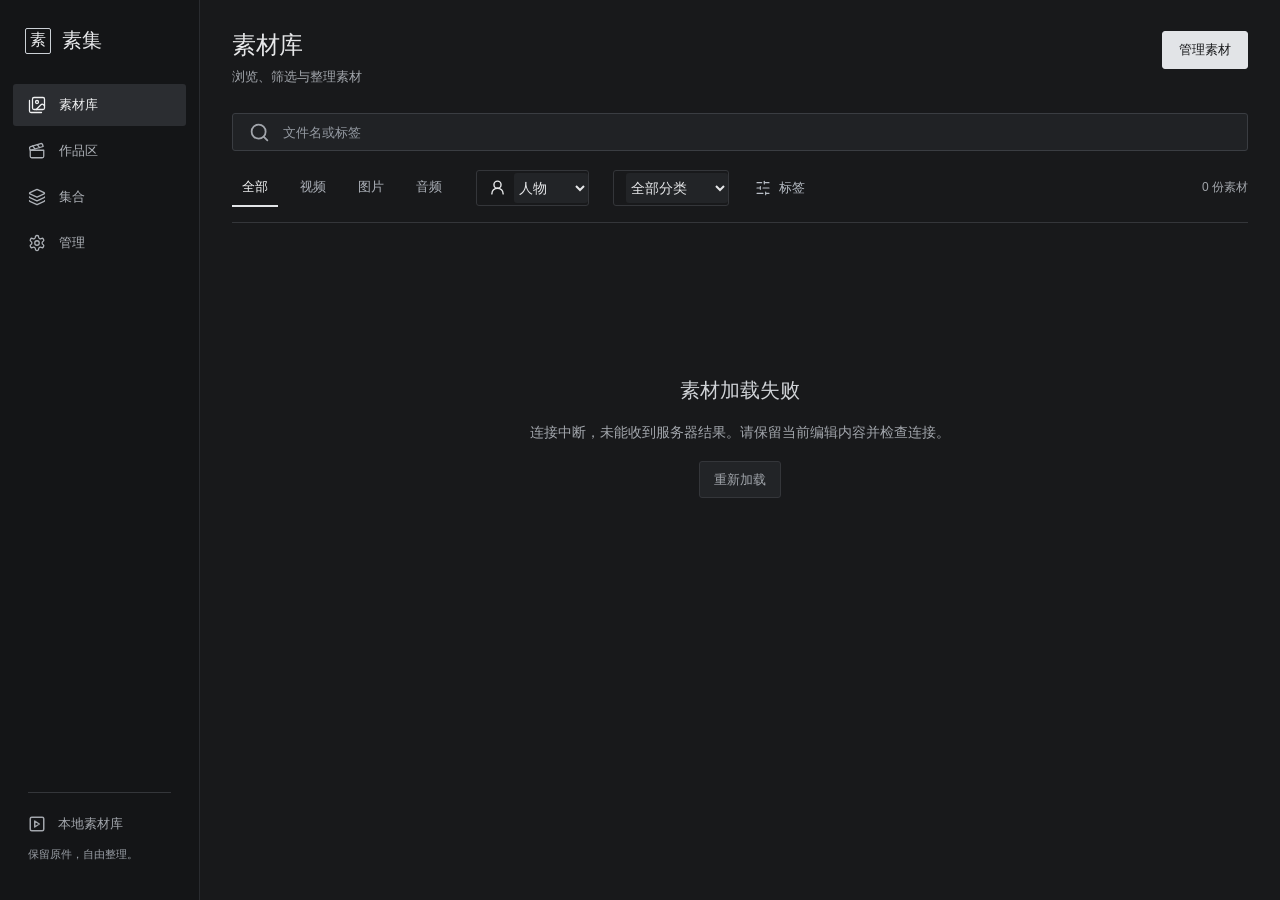
<file: index.html>
<!doctype html><html lang="zh-CN"><head><meta charset="UTF-8"/><meta name="viewport" content="width=device-width, initial-scale=1.0"/><meta name="theme-color" content="#18191b"/><link rel="icon" href="data:image/svg+xml,%3Csvg xmlns=%27http://www.w3.org/2000/svg%27 viewBox=%270 0 32 32%27%3E%3Crect width=%2732%27 height=%2732%27 rx=%273%27 fill=%27%23292c31%27/%3E%3Ctext x=%2716%27 y=%2723%27 text-anchor=%27middle%27 font-size=%2722%27 fill=%27white%27%3E素%3C/text%3E%3C/svg%3E"/><title>素集 · 素材管理</title>  <script type="module" crossorigin src="./assets/index-CAxqO_LX.js"></script>
  <link rel="stylesheet" crossorigin href="./assets/index-D4gaFwZ_.css">
</head><body><div id="root"></div><script src="./runtime-config.js"></script></body></html>
</file>
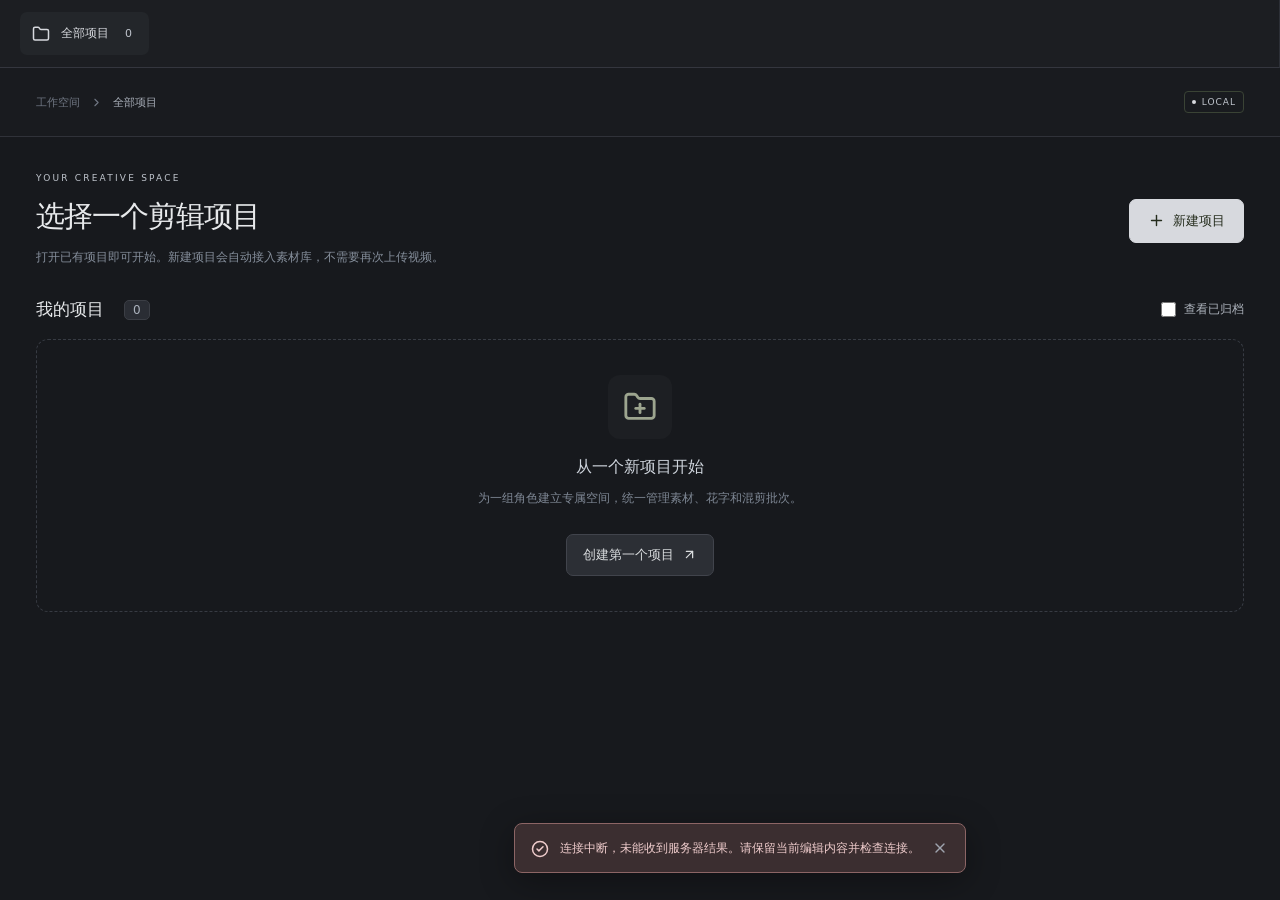
<file: mix/index.html>
<!doctype html>
<html lang="zh-CN">
  <head>
    <meta charset="UTF-8" />
    <meta name="viewport" content="width=device-width,initial-scale=1" />
    <meta name="theme-color" content="#17191d" />
    <title>映序 Character Cut · 角色混剪工作台</title>
    <meta name="description" content="本地角色素材、花字与批量混剪工作台" />
    <script type="module" crossorigin src="./assets/index-PxdnSHk9.js"></script>
    <link rel="stylesheet" crossorigin href="./assets/index-Csj8sMUI.css">
  </head>
  <body>
    <div id="root"></div>
    <script src="../runtime-config.js"></script>
  </body>
</html>
</file>
<file: assets/index-D4gaFwZ_.css>
:root{font-family:Inter,-apple-system,BlinkMacSystemFont,PingFang SC,Microsoft YaHei,sans-serif;color:#e6e7e9;background:#222427;font-synthesis:none;--accent:#e2e4e7;--muted:#a2a6ac;--border:#34363a;--sidebar:#141517}*{box-sizing:border-box}body{margin:0}button,input,select,textarea{font:inherit;font-size:14px}button,a,input,select,textarea{-webkit-tap-highlight-color:transparent}button{cursor:pointer}button:disabled{cursor:not-allowed;opacity:.45}a{color:inherit;text-decoration:none}button{color:inherit}button,select,input,textarea{outline-offset:4px}button:focus-visible,a:focus-visible{outline:2px solid var(--accent)}button{transition:background .16s,color .16s}button svg{flex-shrink:0;stroke-width:1.7}input,select,textarea{border:1px solid var(--border);border-radius:3px;background:#222427;padding:9px 11px;color:#e6e7e9}input:focus,textarea:focus,select:focus{outline:2px solid #92979e;outline-offset:1px}input:disabled,textarea:disabled{background:#202225;opacity:.6}h1,h2,h3,p{margin:0}.app-shell{min-height:100vh}.sidebar{width:200px;position:fixed;inset:0 auto 0 0;background:var(--sidebar);border-right:1px solid #292b2f;display:flex;flex-direction:column;padding:27px 13px;z-index:2}.brand{display:flex;align-items:center;gap:13px;font-size:24px;font-weight:650;letter-spacing:1px;padding:0 15px 32px}.brand span{display:grid;place-items:center;background:var(--accent);color:#222427;border-radius:3px;width:39px;height:39px;font-size:25px}.sidebar nav{display:grid;gap:8px}.nav-item{border:0;background:none;display:flex;align-items:center;text-align:left;gap:13px;padding:12px 15px;border-radius:3px;font-size:15px;font-weight:500;width:100%;color:#aeb2b8}.nav-item svg{width:21px;height:21px}.nav-item:hover{background:#303236}.nav-item.active{background:#2b2d31;color:#f1f2f3;font-weight:600}.sidebar-foot{margin-top:auto;padding:22px 15px 8px;color:#a2a6ac}.sidebar-foot>div{display:flex;gap:12px;align-items:center;font-size:13px;border-top:1px solid #34363a;padding-top:22px}.sidebar-foot p{font-size:11px;margin-top:12px;color:#9a9fa6;line-height:1.8}.main{margin-left:200px;padding:30px 32px 60px;max-width:1950px}.page-heading{display:flex;justify-content:space-between;align-items:flex-start;margin-bottom:27px;gap:20px}h1{font-size:24px;line-height:1.25;letter-spacing:-.4px;font-weight:650}.page-heading p{margin-top:9px;color:var(--muted);font-size:16px;letter-spacing:.3px}.button{display:inline-flex;justify-content:center;align-items:center;gap:8px;padding:8px 14px;border:1px solid var(--border);border-radius:3px;background:#222427;font-weight:500;white-space:nowrap;line-height:1.5}.button:hover{background:#303236}.button.primary{background:var(--accent);color:#222427;border-color:var(--accent)}.button.primary:hover{background:#fff}.button.subtle{border-color:transparent;background:transparent;color:#afb3b9;padding:8px 10px}.button.subtle:hover,.button.subtle.active{background:#303236;color:var(--accent)}.page-heading>.button{margin-top:1px;padding:8px 16px}.search-field{display:flex;align-items:center;border:1px solid #3a3d42;border-radius:3px;background:#202225;padding:0 16px;gap:13px;height:38px;color:#a2a6ac}.search-field:focus-within{outline:2px solid #92979e}.search-field input{border:0;outline:none;box-shadow:none;background:none;flex:1;min-width:0;padding:0;font-size:15px}.search-field input::placeholder{color:#959ba3}.search-field button{border:0;background:none;color:var(--muted);font-size:12px}.filter-bar{display:flex;align-items:center;gap:15px;margin:18px 0 20px;min-height:38px;flex-wrap:wrap}.type-tabs{display:flex;gap:9px}.type-tabs button{background:#222427;border:0;border-radius:0;padding:9px 20px;font-size:14px}.type-tabs button.active{background:var(--accent);color:#e6e7e9}.select-wrap{border:1px solid var(--border);border-radius:3px;display:flex;align-items:center;gap:8px;padding-left:12px;height:36px;margin-left:9px}.select-wrap select{border:0;padding:6px 25px 6px 1px;max-width:140px}.filter-spacer{flex:1}.result-count{font-size:12px;color:#a2a6ac;white-space:nowrap}.asset-grid{display:grid;grid-template-columns:repeat(4,minmax(0,1fr));gap:28px 18px}.asset-card{min-width:0}.asset-open{width:100%;display:block;background:none;border:0;padding:0;text-align:left}.asset-visual{aspect-ratio:9/16;border-radius:3px;overflow:hidden;position:relative;isolation:isolate;border:1px solid #303236}.asset-visual img{width:100%;height:100%;display:block;object-fit:contain;transition:transform .25s}.asset-open:hover img{transform:scale(1.015)}.asset-open:hover h3{color:var(--accent)}.asset-card h3{font-size:13px;font-weight:500;overflow:hidden;text-overflow:ellipsis;white-space:nowrap;margin-top:12px;line-height:1.5}.checker{background-color:#282a2e;background-image:conic-gradient(#33363b 25%,transparent 0 50%,#33363b 0 75%,transparent 0);background-size:20px 20px}.media-kind,.media-time{position:absolute;bottom:9px;background:#101113d9;color:#e6e7e9;border-radius:4px;padding:4px 6px;font-size:11px;line-height:1.2}.media-kind{left:9px;display:flex}.media-time{right:9px}.card-tags{display:flex;gap:6px;flex-wrap:wrap;margin-top:8px;min-height:25px}.card-tags span{font-size:11px;line-height:1.5;padding:4px 9px;background:#222427;color:#a2a6ac;border-radius:5px}.no-cover{height:100%;display:flex;align-items:center;justify-content:center;flex-direction:column;gap:15px;background:#222427;color:#a2a6ac}.no-cover span{font-size:12px;letter-spacing:3px}.tag-filters{display:flex;gap:8px;flex-wrap:wrap;align-items:center;margin:-2px 0 23px;padding:15px 0;border-bottom:1px solid var(--border);font-size:12px;color:var(--muted)}.tag-filters button{border:1px solid var(--border);border-radius:5px;padding:5px 10px;background:#222427;font-size:12px}.tag-filters button.active{color:var(--accent);border-color:#92979e;background:#303236}.empty-state{min-height:390px;display:flex;flex-direction:column;align-items:center;justify-content:center;gap:16px;color:#a2a6ac;text-align:center}.empty-state h2{color:#d0d3d7;font-size:20px;font-weight:500}.empty-state p{font-size:14px;line-height:1.8}.pagination{display:flex;align-items:center;justify-content:center;gap:20px;margin-top:35px;font-size:13px}.icon-button{border:0;background:transparent;border-radius:3px;padding:7px;display:inline-flex;align-items:center;justify-content:center}.icon-button:hover{background:#36393e}.selection-check{position:absolute;right:10px;top:10px;width:23px;height:23px;border:1px solid #92979e;border-radius:5px;background:#222427;display:grid;place-items:center}.selection-check.checked{background:var(--accent);color:#e6e7e9;border-color:#e6e7e9}.selected .asset-visual{outline:3px solid var(--accent);outline-offset:2px}.batch-toolbar{position:sticky;top:12px;z-index:3;display:flex;align-items:center;flex-wrap:wrap;gap:10px;border:1px solid #4b5057;background:#25282d;padding:12px;border-radius:3px;margin-bottom:22px;box-shadow:0 4px 20px #00000020;font-size:13px}.batch-toolbar strong{margin:0 6px}.batch-toolbar .button,.batch-toolbar select{font-size:12px;padding:7px 10px}.preview-dialog{padding:0;border:0;border-radius:5px;width:min(1220px,94vw);max-width:94vw;height:min(900px,94vh);max-height:94vh;box-shadow:0 24px 100px #0005;color:#e6e7e9;overflow:hidden}.preview-dialog::backdrop,.form-dialog::backdrop{background:#000000b3;-webkit-backdrop-filter:blur(4px);backdrop-filter:blur(4px)}.preview-dialog>header{display:flex;align-items:center;justify-content:space-between;padding:10px 17px;border-bottom:1px solid var(--border);height:56px;font-size:14px}.preview-dialog small{color:var(--muted);font-size:12px;margin-left:12px}.preview-body{display:grid;grid-template-columns:minmax(0,1fr) 290px;height:calc(100% - 56px)}.preview-stage{position:relative;display:flex;align-items:center;justify-content:center;min-width:0;padding:18px 50px 62px;overflow:hidden}.preview-stage.light{background:#222427}.preview-stage>img,.preview-stage>video{max-width:100%;max-height:100%;width:auto;height:auto;object-fit:contain;display:block}.preview-stage>video{height:100%}.preview-prev,.preview-next{position:absolute;top:calc(50% - 20px);background:#292c31;box-shadow:0 2px 10px #0001;z-index:2}.preview-prev{left:10px}.preview-next{right:10px}.background-switch{position:absolute;bottom:18px;left:50%;transform:translate(-50%);display:flex;gap:3px;padding:4px;border:1px solid #45494f;background:#222427;border-radius:3px;white-space:nowrap}.background-switch button{display:flex;align-items:center;gap:3px;border:0;border-radius:5px;background:none;font-size:12px;padding:7px 9px;color:#aeb2b8}.background-switch button.chosen{background:#3b3f45;color:var(--accent)}.preview-info{padding:28px 23px;border-left:1px solid var(--border);overflow-y:auto}.eyebrow{font-size:11px;color:#a2a6ac}.preview-info h2{font-size:20px;font-weight:550;line-height:1.5;overflow-wrap:anywhere;margin:10px 0 18px}.preview-info dl{display:grid;grid-template-columns:76px 1fr;font-size:12px;gap:17px 6px;margin:30px 0;line-height:1.6}.preview-info dt{color:#9a9fa6}.preview-info dd{margin:0;overflow-wrap:anywhere}.download{width:100%;margin-bottom:12px}.muted{color:var(--muted)}.fine{font-size:11px;line-height:1.8}.play-error{max-width:320px;text-align:center;background:#222427;padding:24px;border-radius:3px;font-size:14px;line-height:1.8}.play-error p{margin-bottom:15px}.audio-player{display:flex;flex-direction:column;align-items:center;gap:30px;color:var(--accent);max-width:100%}.audio-player audio{max-width:100%}.form-dialog{border:0;border-radius:5px;padding:25px;width:460px;max-width:94vw;box-shadow:0 24px 100px #0004;color:#e6e7e9}.form-dialog header{display:flex;justify-content:space-between;align-items:center;margin-bottom:15px}.form-dialog h2{font-size:20px}.form-dialog p{font-size:12px;line-height:1.8;margin-bottom:20px}.form-dialog label{display:flex;flex-direction:column;gap:8px;font-size:13px;margin-top:15px}.form-dialog label.check-label{flex-direction:row;align-items:center;margin-bottom:8px}.form-dialog input:not([type=checkbox]),.form-dialog textarea{width:100%}.form-dialog textarea{height:70px;resize:vertical}.form-dialog footer{display:flex;justify-content:flex-end;gap:8px;margin-top:25px}.error{color:#f08e85}.green{color:var(--accent)}.login-form{max-width:460px;border:1px solid var(--border);border-radius:3px;padding:30px;margin-top:40px}.login-form>svg{color:var(--accent);margin-bottom:20px}.login-form h2{font-size:21px;margin-bottom:12px}.login-form>p{font-size:13px;line-height:1.8;margin-bottom:22px}.login-form label{font-size:13px;display:grid;gap:9px;margin-bottom:15px}.login-form>p.fine{font-size:11px}.settings-section{padding:29px 0;border-bottom:1px solid var(--border);display:flex;justify-content:space-between;align-items:center;gap:25px}.settings-section h2,.jobs h2{font-size:18px;font-weight:550;margin-bottom:10px}.settings-section>div>svg{display:none}.settings-section p{font-size:13px;color:var(--muted);line-height:1.8}.settings-section .fine{font-size:11px;margin-top:9px}.status-label{display:inline-block;font-size:11px;color:#b0b5bd;white-space:nowrap;border:1px solid #45494f;border-radius:5px;padding:5px 9px}.status-label.ready{color:var(--accent);background:#30343a}.jobs{margin-top:35px}.job-row{display:flex;align-items:center;gap:13px;padding:20px 0;border-bottom:1px solid #303236}.job-row>div{flex:1}.job-row strong{font-size:13px;font-weight:500}.job-row p{font-size:12px;color:var(--muted);margin-top:7px;line-height:1.7}.collection-create{display:flex;gap:10px;max-width:500px;margin:30px 0}.collection-create input{flex:1;min-width:0}.collection-list{margin-top:32px;display:grid;grid-template-columns:repeat(3,1fr);gap:20px}.collection-list>button{display:flex;flex-direction:column;text-align:left;gap:18px;border:1px solid var(--border);background:#202225;border-radius:3px;padding:25px}.collection-list>button:hover{background:#2b2e33}.collection-list svg{color:#b7bdc5}.collection-list strong{font-weight:500}.collection-list span{font-size:12px;color:var(--muted)}.back-button{display:flex;gap:7px;align-items:center;border:0;background:none;color:var(--muted);font-size:12px;padding:0;margin-bottom:20px}.toast{position:fixed;bottom:28px;left:50%;transform:translate(-50%);max-width:90vw;background:#353a42;color:#e6e7e9;padding:14px 23px;border-radius:3px;box-shadow:0 6px 30px #0002;font-size:13px;z-index:20;line-height:1.7}.spin{animation:spin 1s linear infinite}@keyframes spin{to{transform:rotate(360deg)}}@media(min-width:1650px){.asset-grid{grid-template-columns:repeat(5,minmax(0,1fr))}}@media(max-width:1150px){.sidebar{width:195px}.main{margin-left:195px;padding:30px}.asset-grid{grid-template-columns:repeat(3,minmax(0,1fr))}.result-count,.filter-spacer{display:none}.select-wrap{margin-left:0}}@media(max-width:800px){.sidebar{width:76px;padding:22px 10px}.brand{font-size:0;padding:0 8px 30px;gap:0}.brand span{width:38px;height:38px;font-size:23px;flex-shrink:0}.nav-item{font-size:0;padding:16px;gap:0}.nav-item svg{width:22px;height:22px;flex-shrink:0}.sidebar-foot{display:none}.main{margin-left:76px;padding:26px 22px}.asset-grid{grid-template-columns:repeat(2,minmax(0,1fr));gap:24px 15px}h1{font-size:24px}.page-heading p{font-size:13px}.page-heading>.button{font-size:12px;padding:8px 12px}.filter-bar{gap:9px}.type-tabs{gap:5px}.type-tabs button{padding:8px 14px;font-size:12px}.preview-body{grid-template-columns:minmax(0,1fr) 230px}.preview-info{padding:20px 15px}.preview-info h2{font-size:16px}.collection-list{grid-template-columns:repeat(2,1fr)}}@media(max-width:520px){.sidebar{position:sticky;top:0;width:100%;height:62px;padding:8px 12px;flex-direction:row;align-items:center;border-right:0;border-bottom:1px solid var(--border);gap:15px}.brand{padding:0}.brand span{width:31px;height:31px;font-size:20px;border-radius:3px}.sidebar nav{display:flex;flex:1;justify-content:space-between;gap:0}.nav-item{font-size:11px;display:flex;flex-direction:column;gap:3px;padding:5px 10px;width:auto}.nav-item svg{width:16px;height:16px}.main{margin-left:0;padding:24px 16px}.page-heading{gap:12px;margin-bottom:22px}h1{font-size:24px}.page-heading p{font-size:12px}.asset-grid{gap:23px 12px}.asset-card h3{font-size:12px}.card-tags{gap:4px}.card-tags span{font-size:10px;padding:3px 6px}.filter-bar{margin:18px 0}.select-wrap{height:32px}.select-wrap select{font-size:12px}.filter-bar>.button{font-size:12px}.preview-dialog{height:96vh;max-height:96vh;width:96vw;max-width:96vw}.preview-body{display:flex;flex-direction:column;overflow-y:auto}.preview-stage{height:65vh;flex-shrink:0;padding:14px 34px 57px}.preview-info{border-left:0;border-top:1px solid var(--border);overflow:visible;padding:20px}.preview-info dl{margin:20px 0}.preview-info .download{margin-top:0}.preview-prev{left:2px}.preview-next{right:2px}.settings-section{align-items:flex-start;gap:15px}.settings-section .button{font-size:12px;padding:8px 10px}.collection-list{grid-template-columns:1fr}.login-form{padding:22px}.batch-toolbar{top:68px}.job-row{align-items:flex-start}.job-row .status-label{padding:3px 5px}}@media(prefers-reduced-motion:reduce){*{transition:none!important;animation:none!important}}.gemini-settings{padding:30px 0;border-bottom:1px solid var(--border)}.settings-title{display:flex;align-items:flex-start;justify-content:space-between;gap:20px}.settings-title h2{font-size:18px;font-weight:550;margin-bottom:9px}.settings-title p{font-size:13px;color:var(--muted)}.gemini-form{max-width:720px;margin-top:24px}.gemini-form label{display:grid;gap:9px;font-size:12px;color:#bdc1c7}.key-field{display:flex;align-items:center;gap:10px;border:1px solid var(--border);border-radius:3px;padding:0 12px;color:var(--muted)}.key-field input{width:100%;border:0;min-width:0;outline:none}.key-field:focus-within{outline:2px solid #92979e}.external-link{display:inline-flex;gap:5px;align-items:center;color:var(--accent);font-size:12px;margin-top:10px}.model-row{display:flex;align-items:flex-end;gap:12px;margin:24px 0 10px}.model-row label{flex:1;min-width:0}.model-row select{width:100%;text-overflow:ellipsis}.limit-row{display:grid;grid-template-columns:1fr 1fr 100px;gap:16px;margin:23px 0 10px}.limit-row input{min-width:0;width:100%}.usage-count{align-self:end;padding:0 0 7px;display:grid;gap:4px;text-align:center}.usage-count strong{font-size:25px;font-weight:550}.usage-count span{font-size:11px;color:var(--muted)}.settings-actions{display:flex;gap:10px;margin-top:24px;flex-wrap:wrap}.settings-feedback{font-size:13px;line-height:1.7;margin-top:16px;display:flex;gap:8px;align-items:center;color:var(--accent)}.settings-feedback.error{color:#f08e85}.secret-note{margin-top:17px}.gemini-form .fine{font-size:11px}@media(max-width:520px){.model-row{align-items:stretch;flex-direction:column}.limit-row{grid-template-columns:1fr 1fr;gap:12px}.usage-count{grid-column:span 2;display:flex;align-items:center;justify-content:flex-start;gap:12px;padding:4px 0}.settings-actions .button,.key-field input{font-size:12px}.settings-title{gap:8px}}:root{color-scheme:dark;background:#18191b;--surface:#222427;--text:#e6e7e9;--muted:#a2a6ac;--border:#34363a;--accent:#e2e4e7}body{background:#18191b;color:var(--text)}.brand{font-size:20px;gap:11px;padding:0 12px 30px;letter-spacing:0}.brand span{width:26px;height:26px;background:transparent;border:1.5px solid #cbd0d6;border-radius:2px;color:#e6e7e9;font-size:16px}.sidebar nav{gap:4px}.nav-item{font-size:13px}.nav-item svg{width:18px;height:18px}.page-heading p{font-size:13px;letter-spacing:0;margin-top:8px}.button.primary,.button.primary:hover{color:#18191b}.button{font-size:13px}.button.subtle{color:#b7bdc5}.type-tabs{gap:12px;align-self:stretch}.type-tabs button{background:none;border-bottom:2px solid transparent;padding:8px 10px;font-size:13px;color:#aeb3bb}.type-tabs button.active{background:none;border-color:#e2e4e7;color:#f1f2f3}.filter-bar{padding-bottom:15px;border-bottom:1px solid var(--border)}.asset-visual{border-color:#34363a;border-radius:3px}.asset-open:hover h3{color:#fff}.asset-metadata{color:var(--muted);font-size:11px;line-height:1.6;margin-top:5px;white-space:nowrap;overflow:hidden;text-overflow:ellipsis;font-variant-numeric:tabular-nums}.card-tags{gap:10px;margin-top:6px;min-height:18px}.card-tags span{padding:0;background:none;border-radius:0;color:#a2a6ac;font-size:11px}.preview-dialog,.form-dialog{background:#1e2023;color:#e6e7e9;border:1px solid #3a3e44}.preview-stage.light{background:#fff}.preview-stage.dark{background:#111214}.background-switch{background:#24272c;border-color:#45494f}.preview-prev,.preview-next{color:#e6e7e9;background:#292c31}.selection-check.checked{color:#18191b}.batch-toolbar{box-shadow:none}.status-label.ready{color:#dce0e5}.gemini-form label{color:#bdc1c7}.collection-list>button{border-radius:3px}.toast{border:1px solid #555b64}input[type=checkbox]{accent-color:#d2d7de}.search-field input{font-size:13px}@media(max-width:800px){.brand{font-size:0;padding:0 8px 26px;gap:0}.brand span{width:28px;height:28px;font-size:17px}.nav-item{font-size:0}}@media(max-width:520px){.brand{padding:0}.nav-item{font-size:11px}.card-tags span{padding:0;font-size:10px}.card-tags{gap:8px}.asset-metadata{font-size:10px}.page-heading p{font-size:12px}.type-tabs{gap:5px}.type-tabs button{padding:7px 10px;font-size:12px}.sidebar{background:#141517}.filter-bar{gap:8px}.main{padding-top:22px}}.tag-filters{max-height:260px;overflow-y:auto;align-content:flex-start}.tag-filters>input{height:32px;max-width:180px;font-size:12px}.select-wrap select{max-width:180px}.asset-card .card-tags{max-height:38px;overflow:hidden}.asset-card .card-tags span{max-width:100%;overflow:hidden;white-space:nowrap;text-overflow:ellipsis}.preview-info .card-tags span{white-space:normal;overflow-wrap:anywhere}.tag-details{margin-top:18px}.tag-details section{margin-top:14px}.tag-details h3{font-size:11px;font-weight:500;color:#c6cbd2}.tag-details .card-tags{margin-top:5px;gap:5px 9px}.tag-details .card-tags span{font-size:12px}.tag-details>p{padding-bottom:8px;border-bottom:1px solid var(--border)}.mix-host{margin:-24px;min-height:100vh}.mix-notice{padding:12px 24px;color:#a8abb2;font-size:12px;border-bottom:1px solid #34363a}.mix-frame{width:100%;height:calc(100vh - 65px);border:0;display:block;background:#18191b}.mix-notice{display:flex;align-items:center;gap:16px}@media(max-width:800px){.mix-host{margin:-24px -22px}}@media(max-width:520px){.mix-host{margin:-22px -16px}.mix-notice{padding:10px 12px;gap:12px}.mix-notice span{font-size:10px;min-width:0}.mix-notice button{flex-shrink:0}.mix-frame{height:calc(100dvh - 122px)}}
</file>
<file: mix/assets/index-Csj8sMUI.css>
:root{font-family:Inter,PingFang SC,Microsoft YaHei,system-ui,sans-serif;color:#e7e9eb;background:#17191d;font-synthesis:none;text-rendering:optimizeLegibility;-webkit-font-smoothing:antialiased;font-weight:400;--accent: #d7d9de;--muted: #8e939e;--border: #34363e;--panel: #212328;--sidebar: #1c1e22;--hover: #2b2e34}*{box-sizing:border-box}body{margin:0}button,input,textarea,select{font:inherit}button,a{-webkit-tap-highlight-color:transparent}button{cursor:pointer}button:disabled{cursor:not-allowed;opacity:.4}button{color:inherit;background:none;border:0}a{color:inherit;text-decoration:none}button:focus-visible,a:focus-visible,input:focus-visible,textarea:focus-visible,select:focus-visible{outline:2px solid var(--accent);outline-offset:3px}h1,h2,h3,h4,p{margin:0}h1{font-size:29px;line-height:1.4;letter-spacing:-1px;font-weight:600}h2{font-size:19px;font-weight:600}h3{font-size:15px;font-weight:600}h4{font-size:14px;font-weight:500}p{line-height:1.8}small,.small{font-size:12px;line-height:1.7}.muted{color:var(--muted)}.accent{color:var(--accent)!important}.whitespace{white-space:pre-line}.error-text{color:#f1a8a8!important}.push{margin-left:auto}.row{display:flex;align-items:center;gap:10px}.wrap{flex-wrap:wrap}.stack{display:flex;flex-direction:column;gap:18px}.form-row{display:flex;gap:14px;align-items:flex-start}.form-row>.field{flex:1;min-width:0}.two-col{display:grid;grid-template-columns:1fr 1fr;gap:28px}.panel{background:var(--panel);border:1px solid var(--border);border-radius:12px}.panel-heading{display:flex;align-items:center;justify-content:space-between;gap:10px;margin-bottom:22px}.panel-heading h3{display:flex;align-items:center;gap:10px}.primary,.secondary,.text-button{display:inline-flex;align-items:center;justify-content:center;gap:8px;font-size:13px;font-weight:500;white-space:nowrap;transition:background .15s,color .15s}.primary{padding:12px 18px;border-radius:7px;background:var(--accent);color:#242c1c;border:1px solid var(--accent)}.primary:hover:not(:disabled){background:#bfc4cc}.secondary{padding:11px 16px;background:#2c2f35;border:1px solid #41444c;border-radius:7px;color:#dadddf}.secondary:hover:not(:disabled){background:#393d44}.compact{padding:8px 12px;font-size:12px}.text-button{padding:5px 2px;color:#bdc2c9}.text-button:hover{color:var(--accent)}.icon{display:inline-flex;width:30px;height:30px;align-items:center;justify-content:center;flex-shrink:0;color:#9fa4ae;border-radius:5px;padding:0}.icon:hover:not(:disabled){color:#fff;background:#ffffff0b}.danger:hover:not(:disabled){color:#f2a0a0;background:#e97a7a0b}.field{display:flex;flex-direction:column;gap:8px;font-size:12px;color:#b4bac2;min-width:0}.field>span{white-space:normal}.field small{color:#818893}.field input,.field select,.field textarea{width:100%}input:not([type=checkbox]):not([type=color]),select,textarea{padding:10px 11px;background:#191b20;border:1px solid #3b3e47;border-radius:6px;color:#e3e6e9;font-size:13px;min-width:0}input::placeholder,textarea::placeholder{color:#686e79}textarea{resize:vertical;line-height:1.8}input[type=color]{padding:3px;background:#191b20;border:1px solid #3b3e47;border-radius:6px;height:37px;width:100%;min-width:50px}input[type=checkbox]{accent-color:var(--accent);width:15px;height:15px;cursor:pointer;margin:0}select{appearance:auto;max-width:100%}.toggle{display:flex;gap:8px;align-items:center;color:#aeb4bd;font-size:12px;cursor:pointer;white-space:nowrap}.chip-select{display:flex;flex-wrap:wrap;gap:7px;min-height:36px;align-items:center}.chip{border:1px solid #3b3f47;background:#25282d;padding:7px 10px;border-radius:5px;font-size:12px;color:#a7adb6;display:inline-flex;align-items:center;gap:7px}.chip.chosen{background:#bfc4cc12;border-color:#bfc4cc;color:#bfc4cc}.chip i{width:7px;height:7px;border-radius:50%}.count{display:inline-flex;align-items:center;justify-content:center;background:#2a2d34;color:#aab1bc;padding:2px 8px;min-width:25px;border:1px solid #3b3e45;border-radius:5px;font-size:12px;font-weight:400;margin-left:10px;vertical-align:middle;letter-spacing:0}.notice{font-size:13px;color:#bfc4cc;background:#bfc4cc08;border:1px solid #bfc4cc25;border-radius:7px;padding:12px 15px;line-height:1.8;margin-bottom:14px}.info-box{border:1px solid #383d46;border-radius:7px;background:#1b1e23;padding:15px;font-size:13px;overflow-wrap:anywhere}.info-box h3{margin-bottom:12px}.info-box p{margin:5px 0}.info-box code{font-size:12px;color:#bfc4cc;white-space:pre-wrap}.subtle-pill{font-size:11px;color:#777e8a;border:1px solid #383c44;border-radius:4px;padding:2px 6px;letter-spacing:1px}.app-shell{min-height:100vh;display:flex}.sidebar{width:225px;position:fixed;inset:0 auto 0 0;background:var(--sidebar);border-right:1px solid #2d3037;padding:30px 17px 20px;display:flex;flex-direction:column;z-index:10}.brand{display:flex;gap:12px;align-items:center;text-align:left;padding:0 8px;font-size:25px;letter-spacing:2px;font-weight:600;margin-bottom:43px}.brand-symbol{width:41px;height:41px;display:grid;place-items:center;background:var(--accent);color:#bfc4cc;border-radius:10px;rotate:-4deg}.brand-sub{display:block;color:#8e939d;font-size:8px;letter-spacing:2px;margin-top:3px;font-weight:500}.sidebar-label{font-size:9px;color:#6e7480;letter-spacing:1.8px;margin:0 12px 12px}.nav-item{padding:12px 13px;display:flex;align-items:center;gap:11px;font-size:13px;color:#999faa;width:100%;text-align:left;border-radius:7px;margin:3px 0;min-height:43px}.nav-item:hover{background:#272a30;color:#e0e5e9}.nav-item.active{background:#bfc4cc0b;color:var(--accent)}.nav-number{margin-left:auto;font-size:11px;color:#bfc4cc;border-radius:4px;padding:1px 5px}.project-label{margin-top:32px;display:flex;align-items:center;justify-content:space-between}.project-label>span{width:6px;height:6px;border-radius:50%}.project-name{font-size:13px;margin:0 12px 15px;color:#d8dbdf;white-space:nowrap;overflow:hidden;text-overflow:ellipsis}.sidebar-bottom{margin-top:auto;padding-top:20px}.local-status{border-top:1px solid #30333a;margin-top:12px;padding:20px 8px 0;display:flex;align-items:center;gap:9px;font-size:11px;color:#c2c7ce}.local-status small{display:block;font-size:9px;color:#727a85;margin-top:5px}.local-status>svg{margin-left:auto;color:#767d88}.local-status>i,.status-dot{width:6px;height:6px;background:var(--accent);border-radius:50%;flex-shrink:0}.main{margin-left:225px;width:calc(100% - 225px);min-width:0}.topbar{height:69px;border-bottom:1px solid #303239;display:flex;align-items:center;justify-content:space-between;padding:0 36px;background:#191b1f}.breadcrumb{font-size:11px;color:#707783;display:flex;align-items:center;gap:10px}.breadcrumb span{color:#a9afb9}.local-chip{display:flex;align-items:center;gap:6px;font-size:9px;letter-spacing:1px;color:#bfc4cc;border:1px solid #3a4335;border-radius:4px;padding:5px 7px}.local-chip>span{width:4px;height:4px;background:var(--accent);border-radius:50%}.content{padding:36px 36px 70px;max-width:1680px;margin:0 auto}.page-heading{display:flex;align-items:center;justify-content:space-between;gap:25px;margin-bottom:30px}.page-heading p{color:#858e9b;font-size:12px;margin-top:10px}.eyebrow{display:block;color:#bfc4cc;letter-spacing:2.2px;font-size:9px;margin-bottom:13px}.workspace-banner{height:300px;border-radius:12px;overflow:hidden;border:1px solid #384237;background:#242d27;position:relative;display:flex;margin-bottom:39px}.banner-copy{position:relative;z-index:2;padding:33px 38px;flex-shrink:0}.tiny-label{font-size:8px;letter-spacing:2px;color:#bfc4cc}.banner-copy h2{font-size:30px;line-height:1.55;letter-spacing:1px;color:#e2e9d9;font-weight:500;margin-top:17px}.banner-copy p{font-size:11px;color:#bfc4cc;margin-top:14px}.banner-link{display:flex;align-items:center;gap:9px;font-size:11px;color:#bfc4cc;padding:0;margin-top:22px}.banner-art{position:absolute;inset:0 0 0 48%;overflow:hidden}.art-card{position:absolute;width:145px;height:205px;border:1px solid #bfc4cc3c;border-radius:12px;padding:10px;display:flex;flex-direction:column;overflow:hidden;box-shadow:12px 20px 50px #0003}.art-card span{font-size:8px;letter-spacing:1px;margin-top:auto;text-align:center;padding:8px}.art-a{left:9%;top:53px;rotate:-14deg;background:#454d3b;z-index:2}.art-b{left:37%;top:21px;rotate:8deg;background:#747362;z-index:1}.art-c{left:64%;top:99px;rotate:20deg;background:#bfc4cc;z-index:3;color:#bfc4cc;align-items:center;justify-content:center;height:160px;width:130px}.art-c>svg{margin-top:32px}.art-c span{font-size:15px;letter-spacing:3px;line-height:1.8}.art-figure{width:70px;height:70px;border-radius:50%;background:#bfc4cc;position:absolute;top:33px;left:37px}.art-figure:after{content:"";position:absolute;top:64px;left:-30px;width:128px;height:150px;border-radius:65px 65px 0 0;background:#bfc4cc}.art-circle{width:110px;height:110px;border:15px solid #d4d2b4;border-radius:50%;margin:16px auto 0;box-shadow:0 0 0 8px #ffffff12}.art-b span{color:#e0e1d1}.banner-number{position:absolute;bottom:18px;right:22px;font-size:7px;letter-spacing:1.5px;color:#bfc4cc}.art-dot{position:absolute;width:12px;height:12px;background:#bfc4cc;border-radius:50%;top:42px;left:75%}.section-heading{display:flex;align-items:center;justify-content:space-between;gap:15px;margin:26px 0 18px}.section-heading h2{font-size:17px}.empty{display:flex;flex-direction:column;align-items:center;justify-content:center;min-height:270px;border:1px dashed #373b43;border-radius:12px;padding:35px;text-align:center}.empty-icon{color:#9da58f;margin-bottom:18px;background:#bfc4cc09;border-radius:12px;width:64px;height:64px;display:grid;place-items:center}.empty h3{font-size:16px;color:#cfd5dd}.empty p{font-size:12px;color:#7e8794;max-width:430px;margin-top:10px}.empty .secondary{margin-top:24px}.project-grid{display:grid;grid-template-columns:repeat(3,minmax(0,1fr));gap:22px}.project-card{border:1px solid #363941;border-radius:10px;overflow:hidden;background:#22252b}.project-cover{height:155px;display:flex;position:relative;width:100%;padding:20px;background:color-mix(in srgb,var(--project-color) 16%,#20272a);color:var(--project-color);overflow:hidden;transition:filter .15s}.project-cover:hover{filter:brightness(1.15)}.project-monogram{position:absolute;right:32px;top:0;font-size:125px;line-height:1.5;font-weight:500;color:color-mix(in srgb,var(--project-color) 40%,transparent);rotate:-10deg}.project-index{position:absolute;bottom:18px;left:20px;letter-spacing:1.8px;font-size:8px}.project-cover>svg{margin-left:auto;z-index:1}.project-card-body{padding:20px}.project-title{font-size:16px;text-align:left;padding:0}.project-card-body>p{font-size:11px;color:#848e9b;white-space:nowrap;overflow:hidden;text-overflow:ellipsis;margin-top:8px}.project-meta{display:flex;gap:17px;margin-top:23px;font-size:11px;color:#a6aeba}.project-meta>span{display:flex;align-items:center;gap:6px}.project-card footer{display:flex;align-items:center;justify-content:space-between;border-top:1px solid #353941;margin-top:17px;padding-top:12px;font-size:10px;color:#707b88}.role-grid{display:grid;grid-template-columns:repeat(3,minmax(0,1fr));gap:20px}.role-card{padding:27px;text-align:left;transition:border-color .15s}.role-card:hover{border-color:#bfc4cc}.role-avatar{width:60px;height:60px;border-radius:50%;display:grid;place-items:center;font-size:27px;margin-bottom:22px}.role-card h3{font-size:18px}.role-card p{font-size:12px;color:#8e99a5;margin-top:10px;min-height:45px;white-space:pre-wrap}.role-card>span{display:flex;align-items:center;justify-content:space-between;margin-top:24px;border-top:1px solid #383c44;padding-top:14px}.settings-form{max-width:700px;padding:28px}.settings-form input[type=color]{width:100px}.import-panel{padding:24px;margin-bottom:25px}.import-top{display:flex;align-items:center;gap:15px;margin-bottom:25px}.import-top h3{font-size:16px}.import-top p{font-size:11px;color:#8c96a3;margin-top:7px}.round-icon{width:48px;height:48px;border-radius:10px;display:grid;place-items:center;color:#bfc4cc;background:#bfc4cc0a;border:1px solid #bfc4cc1a;flex-shrink:0}.import-panel .form-row>.field:nth-child(2){flex:1.8}.toolbar{display:flex;justify-content:space-between;gap:15px;align-items:center;margin:25px 0 20px}.tabs{display:flex;align-items:center;gap:20px;border-bottom:1px solid #30353c;overflow:auto}.tabs>button{font-size:12px;padding:10px 0 13px;position:relative;white-space:nowrap;color:#7f8a97}.tabs>button.active{color:var(--accent)}.tabs>button.active:after{content:"";position:absolute;bottom:0;height:2px;background:var(--accent);left:0;right:0}.tabs>button>span{font-size:9px;padding-left:5px;color:#bfc4cc}.filters{margin-bottom:23px}.search{border:1px solid #383d45;display:flex;align-items:center;gap:8px;padding:0 11px;border-radius:6px;width:310px;color:#7d8692}.search input{border:0!important;background:none!important;width:100%;padding-left:0!important;font-size:12px!important}.filters>select{max-width:220px;font-size:12px}.asset-grid{display:grid;grid-template-columns:repeat(4,minmax(0,1fr));gap:18px}.asset-card{border:1px solid #343941;background:#21252b;border-radius:9px;overflow:hidden;text-align:left;padding:0;transition:border-color .15s}.asset-card:hover{border-color:#bfc4cc}.asset-cover{height:175px;position:relative;display:flex;align-items:center;justify-content:center;overflow:hidden;color:#8d98a4}.checker{background-color:#292d33;background-image:linear-gradient(45deg,#363b4222 25%,transparent 25%),linear-gradient(-45deg,#363b4222 25%,transparent 25%),linear-gradient(45deg,transparent 75%,#363b4222 75%),linear-gradient(-45deg,transparent 75%,#363b4222 75%);background-size:20px 20px;background-position:0 0,0 10px,10px -10px,-10px 0}.asset-cover>img{width:100%;height:100%;object-fit:contain}.media-kind{position:absolute;bottom:8px;left:8px;display:flex;align-items:center;gap:5px;background:#11151cc9;color:#cdd5de;font-size:9px;border:1px solid #ffffff14;border-radius:3px;padding:4px 6px}.alpha-badge{position:absolute;right:8px;top:8px;font-size:9px;letter-spacing:.5px;color:#bfc4cc;padding:4px 6px;background:#1d2d20d9;border:1px solid #bfc4cc80;border-radius:4px}.asset-body{padding:15px;display:flex;flex-direction:column;gap:9px}.asset-body>strong{font-size:13px;font-weight:500;white-space:nowrap;overflow:hidden;text-overflow:ellipsis}.tags{display:flex;gap:5px;flex-wrap:wrap;min-height:16px}.tags>span{background:#323840;color:#a4afbd;font-size:9px;padding:3px 5px;border-radius:3px}.asset-status{position:absolute;inset:0;background:#151a21c9;display:flex;flex-direction:column;align-items:center;justify-content:center;gap:12px;font-size:12px;color:#bec6d0}.disabled-asset{opacity:.45}.media-preview{min-height:350px;display:flex;align-items:center;justify-content:center;border-radius:8px;overflow:hidden}.media-preview img,.media-preview video{max-width:100%;max-height:520px;width:100%;object-fit:contain}.font-sample{font-size:40px;color:#bfc4cc}.recipe-bar{display:flex;align-items:center;gap:12px;padding:12px 17px;margin-bottom:23px}.recipe-bar>select{width:190px}.recipe-bar>input{flex:1}.workbench-grid{display:grid;grid-template-columns:minmax(0,1fr) 292px;gap:24px;align-items:start}.workbench-main{min-width:0;display:flex;flex-direction:column;gap:22px}.workbench-main>section.panel{padding:23px}.workbench-main .section-heading{margin:3px 0 -5px}.workbench-main .row.wrap{gap:15px;margin-top:20px}.workbench-main .row.wrap>.field{max-width:140px;margin-left:auto}.inline-symbol{color:#bfc4cc;font-size:17px;line-height:1}.shot-list{display:flex;flex-direction:column;gap:16px}.story-empty{padding:32px;display:flex;align-items:center;flex-direction:column;text-align:center}.story-empty p{font-size:12px;color:#85919f;margin-top:10px}.story-empty .row{margin-top:24px}.story-placeholder{width:120px;height:75px;border:1px solid #4a5145;border-radius:7px;background:#bfc4cc05;margin-bottom:23px;padding:13px;text-align:left;color:#bfc4cc;font-size:12px;rotate:-6deg}.story-placeholder div{height:4px;width:60px;background:#bfc4cc25;margin-top:8px;border-radius:1px}.story-placeholder div:last-child{width:40px}.shot-card{padding:18px 20px}.shot-header{display:flex;align-items:center;gap:10px;padding-bottom:17px;border-bottom:1px solid #333840}.drag-handle{color:#66717f;cursor:grab;display:flex}.drag-handle:active{cursor:grabbing}.shot-number{font-size:11px;color:#bfc4cc;background:#bfc4cc0b;border:1px solid #bfc4cc20;padding:5px 6px;border-radius:4px}.shot-header>input{border:0!important;background:none!important;padding:5px!important;font-size:14px!important;width:100%}.shot-header .row{gap:1px}.shot-assets{margin:17px 0}.asset-strip{display:flex;gap:8px;align-items:center;overflow:auto;min-height:70px}.strip-thumb{height:62px;width:47px;border-radius:5px;overflow:hidden;border:1px solid #434952;flex-shrink:0;display:grid;place-items:center}.strip-thumb>img{height:100%;width:100%;object-fit:contain}.add-pool{display:flex;align-items:center;justify-content:center;gap:8px;flex:1;border:1px dashed #bfc4cc;min-height:62px;min-width:130px;border-radius:6px;color:#bfc4cc;font-size:11px}.add-pool:hover{background:#bfc4cc08}.shot-rules{margin-top:18px;border-top:1px solid #353a42;padding-top:13px}.shot-rules>summary{display:flex;align-items:center;gap:8px;font-size:11px;color:#8b96a4;cursor:pointer;list-style:none}.shot-rules>summary>svg:last-child{margin-left:auto}.shot-rules>.stack{padding-top:20px}.settings-details{padding:22px}.settings-details>summary{list-style:none;display:flex;align-items:center;gap:10px;font-size:14px;cursor:pointer}.settings-details>summary>svg{margin-left:auto}.settings-details>.stack{padding-top:24px}.audio-pools{display:grid;grid-template-columns:1fr 1fr;gap:13px}.audio-pool{padding:15px;border:1px solid #3a4149;border-radius:7px;display:flex;align-items:center;gap:12px;justify-content:space-between}.audio-pool p{font-size:10px;color:#8895a2;margin-top:5px}.overlay-row{padding:17px;border:1px solid #39414b;border-radius:8px;display:flex;flex-direction:column;gap:18px}.overlay-row strong{font-size:12px}.preview-panel{position:sticky;top:22px;border:1px solid #363c45;border-radius:10px;background:#20242a;overflow:hidden}.preview-panel>.panel-heading{padding:18px 17px;margin:0}.player-wrap{padding:14px;min-height:350px;display:flex;align-items:center;justify-content:center;background-color:#15191e}.player-empty{height:350px;display:flex;flex-direction:column;gap:15px;align-items:center;justify-content:center;color:#bfc4cc;font-size:11px}.player-empty>svg{width:48px;height:48px;padding:13px;border:1px solid #bfc4cc;border-radius:50%;color:#bfc4cc}.player-empty small{font-size:9px;color:#626f7c}.preview-notes{padding:18px;font-size:10px;color:#82909e}.preview-notes .row{color:#bfc4cc;font-size:11px;margin-bottom:14px}.preview-notes p{margin-bottom:9px}.picker-grid{display:grid;grid-template-columns:repeat(5,minmax(0,1fr));gap:12px;max-height:460px;overflow:auto;padding:3px}.picker-card{padding:0;text-align:left;min-width:0;border:1px solid #3b444e;border-radius:7px;overflow:hidden}.picker-card.selected{border-color:var(--accent);background:#bfc4cc0a}.picker-card>div{height:115px;position:relative;display:flex;align-items:center;justify-content:center}.picker-card img{width:100%;height:100%;object-fit:contain}.picker-card input{position:absolute;left:8px;top:8px}.picker-card strong{display:block;font-size:11px;padding:11px 9px 6px;white-space:nowrap;overflow:hidden;text-overflow:ellipsis;font-weight:500}.picker-card small{display:block;font-size:9px;color:#8495a5;padding:0 9px 10px;white-space:nowrap;overflow:hidden}.title-workspace{display:grid;grid-template-columns:190px 285px minmax(300px,1fr);gap:20px;align-items:start}.template-list{padding:17px 12px}.template-list .panel-heading{padding:0 5px}.template-item{display:flex;align-items:center;gap:12px;width:100%;padding:14px 9px;text-align:left;border-radius:7px;margin-bottom:7px}.template-item.active{background:#bfc4cc09;outline:1px solid #bfc4cc25}.template-item:hover{background:#303840}.template-item>span{font-size:30px;font-weight:800;width:45px;text-align:center}.template-item strong{font-size:12px;font-weight:500;display:block}.template-item small{font-size:9px;color:#8795a2;display:block;margin-top:5px}.title-preview{padding:17px;position:sticky;top:22px}.title-canvas{position:relative}.position-handle{position:absolute;width:25px;height:25px;border:1px solid #bfc4cc;background:#182218bd;color:#bfc4cc;border-radius:50%;translate:-50% -50%;display:grid;place-items:center;touch-action:none;cursor:move;z-index:3}.template-actions{margin-top:15px;gap:12px}.template-actions .text-button{font-size:10px}.title-inspector{padding:22px}.title-inspector>.panel-heading{margin-bottom:0}.title-inspector>.form-row{gap:10px}.advanced-editor{border-top:1px solid #3c444e;padding-top:24px}.path-preview{background:#171e25;border:1px solid #39434e;border-radius:6px;width:100%;height:160px}.keyframe-table{overflow:auto}.keyframe-row{display:flex;align-items:flex-end;gap:5px;margin-bottom:12px;min-width:400px}.keyframe-row .field{flex:1;min-width:42px;font-size:9px}.keyframe-row input{padding:7px 4px!important;font-size:11px!important}.batch-toolbar{display:flex;align-items:center;gap:26px;padding:20px;margin-bottom:20px}.batch-toolbar>.field{flex:1}.batch-stat{display:flex;flex-direction:column;gap:7px;padding-left:22px;border-left:1px solid #3c434d;min-width:94px}.batch-stat strong{font-size:26px;font-weight:500;color:#bfc4cc}.batch-stat span{font-size:10px;color:#8795a4}.variant-grid{display:grid;grid-template-columns:repeat(3,minmax(0,1fr));gap:20px;margin-bottom:90px}.variant-card{overflow:hidden}.variant-head{display:flex;align-items:center;justify-content:space-between;padding:14px 16px}.variant-head strong{font-size:11px;letter-spacing:1px;font-weight:500;color:#b1bbc6}.recommend{padding:4px 6px;font-size:9px;border-radius:4px}.label-超级推荐{background:#bfc4cc12;color:#bfc4cc}.label-推荐{background:#97c7ed12;color:#a4c7e1}.label-待检查{background:#e8c38b12;color:#d8c49f}.label-不推荐{background:#f1a8a812;color:#e4acac}.variant-preview{height:165px;background:#171c22;position:relative;width:100%;padding:18px;overflow:hidden}.variant-blocks{display:flex;gap:5px;height:100%;rotate:-5deg;scale:1.05}.variant-blocks>div{flex:1;min-width:20px;display:flex;flex-direction:column;align-items:center;justify-content:flex-end;padding:7px 4px;border-radius:5px;color:#adbbc5;overflow:hidden}.variant-blocks span{font-size:8px;writing-mode:vertical-rl;letter-spacing:1px;opacity:.7}.variant-blocks small{font-size:8px;margin-top:10px;color:#7f91a1}.variant-play{width:43px;height:43px;border:1px solid #bfc4cc50;border-radius:50%;background:#17201bcd;color:#bfc4cc;display:grid;place-items:center;position:absolute;top:calc(50% - 21px);left:calc(50% - 21px);-webkit-backdrop-filter:blur(4px);backdrop-filter:blur(4px)}.variant-duration{position:absolute;bottom:8px;right:10px;background:#131820d9;padding:4px 6px;border-radius:3px;font-size:9px;color:#b3c0cc}.variant-info{padding:16px}.variant-info>.row>strong{font-size:16px;color:#c8d1db;font-weight:500}.variant-info>p{margin:9px 0}.render-status{font-size:10px;color:#919eac}.status-done{color:#bfc4cc}.status-failed{color:#e0a4a4}.status-rendering{color:#abcdec}.caption-preview{border-top:1px solid #353f49;padding-top:12px;font-size:10px;color:#7e8c9b;overflow:hidden;white-space:nowrap;text-overflow:ellipsis}.export-bar{position:fixed;bottom:0;left:225px;right:0;padding:17px 35px;display:flex;align-items:center;justify-content:space-between;gap:20px;background:#20262ef5;border-top:1px solid #414953;-webkit-backdrop-filter:blur(10px);backdrop-filter:blur(10px);z-index:7}.export-bar>div>strong{display:block;font-size:13px;font-weight:500}.export-bar>div>span{display:block;font-size:10px;color:#8d9baa;margin-top:6px}.variant-editor{display:grid;grid-template-columns:310px 1fr;gap:25px}.variant-player{display:flex;flex-direction:column;gap:14px;position:sticky;top:0;align-self:start}.scene-edit{border:1px solid #3b4651;border-radius:6px;padding:10px 12px}.scene-edit>summary{display:flex;align-items:center;font-size:12px;cursor:pointer}.scene-edit>.form-row{margin-top:13px}.filename-preview{font-size:10px;color:#bfc4cc;overflow-wrap:anywhere}.modal-backdrop{position:fixed;inset:0;background:#090c12bc;-webkit-backdrop-filter:blur(5px);backdrop-filter:blur(5px);z-index:50;display:flex;align-items:center;justify-content:center;padding:35px}.modal{width:min(100%,560px);max-height:90vh;border:1px solid #444d57;border-radius:13px;background:#23282f;box-shadow:0 25px 100px #0007;overflow:hidden;display:flex;flex-direction:column}.modal.wide{width:min(1100px,100%)}.modal>header{padding:24px 26px;border-bottom:1px solid #3a434e;display:flex;align-items:flex-start;justify-content:space-between;gap:16px}.modal>header h2{font-size:18px;font-weight:500}.modal>header p{font-size:11px;color:#8d9eae;margin-top:9px}.modal-body{padding:26px;overflow:auto}.modal .primary{align-self:flex-start}.modal form>.primary{align-self:stretch}.help p{font-size:13px;color:#a8b6c4}.help b{color:#bfc4cc}.toast{position:fixed;bottom:27px;left:calc(50% + 100px);translate:-50% 0;display:flex;align-items:flex-start;gap:11px;padding:14px 16px;border:1px solid #bfc4cc;background:#bfc4cc;color:#bfc4cc;max-width:650px;min-width:260px;z-index:100;border-radius:8px;box-shadow:0 8px 35px #0005;font-size:12px;white-space:pre-wrap;line-height:1.7}.toast.error{border-color:#8c6565;background:#3b2e30;color:#efcccc}.toast>svg{flex-shrink:0;margin-top:2px}.toast .icon{margin-left:auto;width:18px;height:20px}.spin{animation:spin 1s linear infinite}@keyframes spin{to{rotate:360deg}}progress{width:100%;height:4px;accent-color:var(--accent);margin-top:12px}::-webkit-scrollbar{width:7px;height:5px}::-webkit-scrollbar-thumb{background:#454d58;border-radius:7px}::-webkit-scrollbar-track{background:transparent}@media(min-width:1600px){.content{padding:45px 50px 90px}.topbar{padding:0 50px}.workspace-banner{height:330px}.banner-copy{padding:40px 45px}.banner-copy h2{font-size:34px}.art-card{scale:1.15;transform-origin:center}.art-a{top:70px}.art-b{top:40px}.art-c{top:120px}.asset-grid{grid-template-columns:repeat(5,minmax(0,1fr))}.workbench-grid{grid-template-columns:minmax(0,1fr) 340px}}@media(max-width:1250px){.sidebar{width:195px;padding-left:12px;padding-right:12px}.main{margin-left:195px;width:calc(100% - 195px)}.content{padding:30px 25px 80px}.topbar{padding:0 25px}.brand{font-size:23px}.export-bar{left:195px;padding:15px 24px;flex-wrap:wrap}.workbench-grid{grid-template-columns:minmax(0,1fr) 235px;gap:17px}.asset-grid{grid-template-columns:repeat(3,minmax(0,1fr))}.title-workspace{grid-template-columns:155px 240px minmax(270px,1fr);gap:13px}.title-inspector{padding:16px}.title-inspector .form-row{flex-wrap:wrap}.title-inspector .form-row>.field{flex:1 1 90px}.page-heading{align-items:flex-start}.page-heading>.row{flex-wrap:wrap;justify-content:flex-end}.page-heading h1{font-size:25px}.banner-art{left:45%}.art-card{scale:.85}.art-c{left:66%}.project-grid{gap:16px}.variant-grid{grid-template-columns:repeat(2,minmax(0,1fr))}.picker-grid{grid-template-columns:repeat(4,minmax(0,1fr))}}@media(max-width:1000px){.sidebar{width:175px;padding:25px 10px}.brand{font-size:21px;gap:9px}.brand-symbol{width:35px;height:35px}.brand-sub{font-size:7px}.main{margin-left:175px;width:calc(100% - 175px)}.nav-item{font-size:12px;gap:8px;padding:11px}.local-status>svg{display:none}.page-heading{flex-direction:column;gap:20px}.page-heading>.row{justify-content:flex-start}.project-grid,.role-grid{grid-template-columns:repeat(2,minmax(0,1fr))}.workbench-grid{grid-template-columns:1fr}.preview-panel{position:static;display:block;max-width:380px}.title-workspace{grid-template-columns:145px minmax(0,1fr)}.title-inspector{grid-column:1/-1}.title-preview{position:static;max-width:300px;justify-self:center;width:100%}.import-top{flex-wrap:wrap}.import-top>.row{margin-left:63px}.import-panel>.form-row{flex-wrap:wrap}.import-panel>.form-row>.field{flex:1 1 180px}.toolbar{flex-wrap:wrap}.export-bar{left:175px}.batch-toolbar{gap:15px;flex-wrap:wrap}.batch-toolbar>.field{flex-basis:100%}.batch-stat{flex:1}.workspace-banner{height:270px}.banner-copy{padding:25px}.banner-copy h2{font-size:25px}.banner-art{left:54%;opacity:.7}.art-a{left:4%}.art-b{left:48%}.art-c{display:none}.variant-editor{grid-template-columns:240px 1fr}.variant-player{position:static}.picker-grid{grid-template-columns:repeat(3,minmax(0,1fr))}.toast{left:calc(50% + 60px);max-width:calc(100vw - 60px)}}@media(max-width:700px){.sidebar{width:64px;padding:20px 7px}.brand{padding:0;justify-content:center;margin-bottom:30px}.brand>span:last-child,.sidebar-label,.project-name,.sidebar-bottom,.nav-number{display:none}.nav-item{font-size:0;padding:13px;justify-content:center}.nav-item svg{width:19px;height:19px}.sidebar nav{margin-top:25px}.main{margin-left:64px;width:calc(100% - 64px)}.topbar{height:56px;padding:0 16px}.content{padding:25px 16px 110px}.breadcrumb{font-size:9px;gap:5px}.breadcrumb>span:not(:last-child){max-width:60px;white-space:nowrap;text-overflow:ellipsis;overflow:hidden}.page-heading h1{font-size:22px}.page-heading p{font-size:11px}.eyebrow{font-size:8px}.project-grid,.role-grid,.asset-grid,.variant-grid{grid-template-columns:1fr}.workspace-banner{height:260px}.banner-copy{padding:24px}.banner-art{display:none}.banner-number{font-size:6px}.banner-copy h2{font-size:26px}.project-cover{height:145px}.section-heading{align-items:flex-start}.form-row{flex-wrap:wrap}.form-row>.field{flex:1 1 100px}.two-col,.variant-editor{grid-template-columns:1fr}.variant-player{max-width:280px;margin:auto;width:100%}.import-panel{padding:17px}.import-top{gap:12px}.import-top>.round-icon{display:none}.import-top>.row{margin-left:0}.recipe-bar{flex-wrap:wrap;padding:12px}.recipe-bar>select{width:calc(100% - 70px)}.recipe-bar>input{flex:1 1 150px}.workbench-main>section.panel,.shot-card{padding:16px}.shot-header{gap:5px}.shot-header .icon{width:25px}.shot-header .drag-handle{display:none}.audio-pools,.title-workspace{grid-template-columns:1fr}.template-list{display:flex;flex-wrap:wrap;gap:5px}.template-list .panel-heading{width:100%;margin-bottom:10px}.template-item{width:auto;flex:1;padding:9px}.template-item>span{font-size:22px;width:30px}.template-item small{display:none}.title-inspector{grid-column:auto}.modal-backdrop{padding:12px}.modal>header,.modal-body{padding:19px}.picker-grid{grid-template-columns:repeat(2,minmax(0,1fr))}.export-bar{left:64px;padding:13px;gap:13px}.export-bar .row{flex-wrap:wrap;gap:7px}.export-bar .row>button{font-size:10px;padding:8px}.variant-grid{margin-bottom:160px}.filters{flex-wrap:wrap}.filters .search{width:100%}.tabs{gap:17px;width:100%}.toast{left:50%;bottom:20px;min-width:250px;width:calc(100vw - 28px)}.settings-form{padding:18px}.shot-rules>.stack .form-row{flex-direction:column}.shot-rules>.stack .field{width:100%}.banner-copy p{font-size:10px}}@media(prefers-reduced-motion:reduce){*{scroll-behavior:auto!important;transition:none!important}.spin{animation-duration:2s}}.sidebar{position:relative!important;width:100%!important;height:auto!important;display:flex!important;flex-direction:row!important;align-items:center;flex-wrap:wrap;padding:12px 20px!important;gap:6px;border-bottom:1px solid var(--border)}.sidebar .brand,.sidebar-label,.sidebar-bottom,.sidebar .project-name{display:none!important}.sidebar nav{display:flex;flex-wrap:wrap;gap:4px}.sidebar .nav-item{width:auto!important;margin:0!important;font-size:12px;padding:9px 12px!important}.main{margin-left:0!important;width:100%!important}.app-shell{display:block!important}.topbar{position:relative!important}.quick-mix{max-width:1500px;margin:auto}.quick-heading{display:flex;align-items:center;justify-content:space-between;gap:20px}.quick-heading h1{font-size:26px;margin:0 0 10px}.quick-heading p{color:var(--muted);margin:0}.quick-steps{display:flex;gap:32px;padding:20px 0;margin:22px 0;list-style:none;border-block:1px solid var(--border);font-size:13px;color:#bec3cc}.quick-layout{display:grid;grid-template-columns:minmax(0,1fr) 340px;gap:24px;align-items:start}.quick-settings fieldset{border:0;padding:0;margin:0;min-width:0}.quick-section{padding:24px;margin-bottom:20px}.quick-mix h2{font-size:17px;margin:0 0 14px}.quick-mix h2>span{font-size:12px;color:#9097a1;margin-right:14px}.quick-mix p{font-size:12px;line-height:1.7}.quick-roles{display:grid;grid-template-columns:repeat(2,minmax(0,1fr));gap:10px;margin-top:20px}.quick-role{border:1px solid var(--border);border-radius:6px;text-align:left;padding:14px;font-size:13px}.quick-role small{display:block;color:#9ca3ae;margin-top:8px}.quick-role.selected{background:#34373e;border-color:#abb1bc}.quick-summary{display:flex;justify-content:space-between;gap:16px;align-items:center}.quick-summary strong{font-size:15px}.quick-fields{display:grid;grid-template-columns:1fr 1fr;gap:20px;margin:24px 0}.quick-fields label,.quick-picker>label{display:grid;gap:10px;font-size:12px;color:#b9bec8}.quick-audio{display:flex;align-items:center;gap:10px;font-size:13px}.quick-audio input,.quick-asset input{width:16px;accent-color:#bfc4cc}.quick-explain{font-size:12px;line-height:1.9;padding:16px;background:#1a1c20;border-radius:6px;color:#b9c0cb;margin-top:20px}.quick-result{padding:20px;display:flex;flex-direction:column;gap:14px;position:sticky;top:12px}.quick-result h2{margin:0}.quick-player{aspect-ratio:9/16;background:#111215;max-height:440px;display:flex;justify-content:center}.quick-placeholder{display:flex;flex-direction:column;justify-content:center;align-items:center;text-align:center;color:#a3aab6;padding:20px;font-size:13px}.quick-result>.primary,.quick-result>.secondary{justify-content:center;width:100%;min-height:42px}.quick-result progress{width:100%;margin-top:15px;accent-color:#c6cbd3}.quick-done{display:grid;gap:12px}.quick-done .primary,.quick-done .secondary{justify-content:center}.quick-picker{padding:16px 0}.quick-picker .row{margin:14px 0;font-size:12px;gap:20px}.quick-assets{max-height:330px;overflow:auto;display:grid;gap:8px}.quick-asset{display:flex;align-items:center;gap:12px;background:#191b1f;padding:8px;border-radius:5px;font-size:12px}.quick-asset img{width:34px;height:60px;object-fit:cover}.quick-asset span{min-width:0;overflow-wrap:anywhere}.quick-asset small{display:block;color:#9098a5;font-size:10px;margin-top:6px}.quick-result .error{overflow-wrap:anywhere}@media(max-width:1100px){.quick-layout{grid-template-columns:minmax(0,1fr) 290px}.quick-section{padding:18px}.quick-summary{align-items:flex-start;flex-direction:column}}@media(max-width:760px){.quick-layout{grid-template-columns:1fr}.quick-result{position:static}.quick-player{max-height:440px;width:100%}.quick-heading{align-items:flex-start}.quick-heading h1{font-size:22px}.quick-steps{gap:16px;font-size:11px}.quick-fields{grid-template-columns:1fr}.quick-roles{grid-template-columns:1fr 1fr}}.title-preset-gallery{margin:20px 0 28px}.title-preset-gallery h2{font-size:17px}.title-preset-gallery>p{font-size:12px}.title-preset-grid{display:grid;grid-template-columns:repeat(4,minmax(0,1fr));gap:12px}.title-preset-card{padding:12px;text-align:left;border:1px solid var(--border);border-radius:7px;background:var(--panel)}.title-preset-card:hover{border-color:#8e96a3}.preset-sample{height:68px;display:flex;align-items:center;justify-content:center;font-size:17px;border-radius:4px;padding:10px;text-align:center;overflow-wrap:anywhere}.title-preset-card strong{display:block;font-size:12px;margin-top:12px}.title-preset-card small{display:block;font-size:11px;line-height:1.6;color:var(--muted);margin-top:6px}.quick-titles{border-top:1px solid var(--border);margin-top:20px;padding-top:20px}.quick-titles .row{flex-wrap:wrap}.quick-titles>label{display:flex;align-items:center;gap:9px;padding:9px 0;font-size:12px}.quick-titles input{width:16px;accent-color:#c3c8d0}.quick-titles small{margin-left:auto;color:var(--muted)}@media(max-width:1000px){.title-preset-grid{grid-template-columns:repeat(3,minmax(0,1fr))}}@media(max-width:600px){.title-preset-grid{grid-template-columns:repeat(2,minmax(0,1fr))}.quick-titles>label{flex-wrap:wrap}.quick-titles small{margin-left:25px}}.quick-transition-options{margin:0;padding:12px;border:1px solid var(--border, #343941);border-radius:8px;min-width:0}.quick-transition-options legend{padding:0 4px}.quick-transition-options label{display:flex;align-items:center;gap:8px;margin:8px 0}.quick-transition-options input[type=checkbox]{width:auto;flex:0 0 auto}.quick-transition-options small{display:block;line-height:1.6}.position-tools{padding:12px;text-align:left;background:#202329;color:#dce0e6}.position-tools>label{display:flex;align-items:center;gap:8px}.position-tools input{width:auto}.position-tools select{width:100%;margin-top:10px}.position-tools p{font-size:12px;line-height:1.6}.position-canvas{position:relative;margin:0 auto}.position-selection{position:absolute;border:2px solid #86b9ff;box-shadow:0 0 0 1px #1118;cursor:move;touch-action:none;z-index:30;min-height:18px;box-sizing:border-box}.position-selection span{position:absolute;top:0;left:0;background:#1b3e68;color:#fff;font-size:11px;line-height:18px;padding:0 5px;white-space:nowrap;pointer-events:none}.position-preview{width:100%;min-width:0}.position-canvas{overflow:clip}.overlay-row>.row{flex-wrap:wrap;gap:8px}.overlay-row>.row>strong{white-space:nowrap}@media(max-width:600px){.overlay-row>.row>strong{flex-basis:100%}}@media(min-width:1001px){.workbench-grid{grid-template-columns:minmax(0,1fr) clamp(360px,32vw,460px)}}@media(max-width:1000px){.preview-panel{width:100%;max-width:720px}}
</file>
